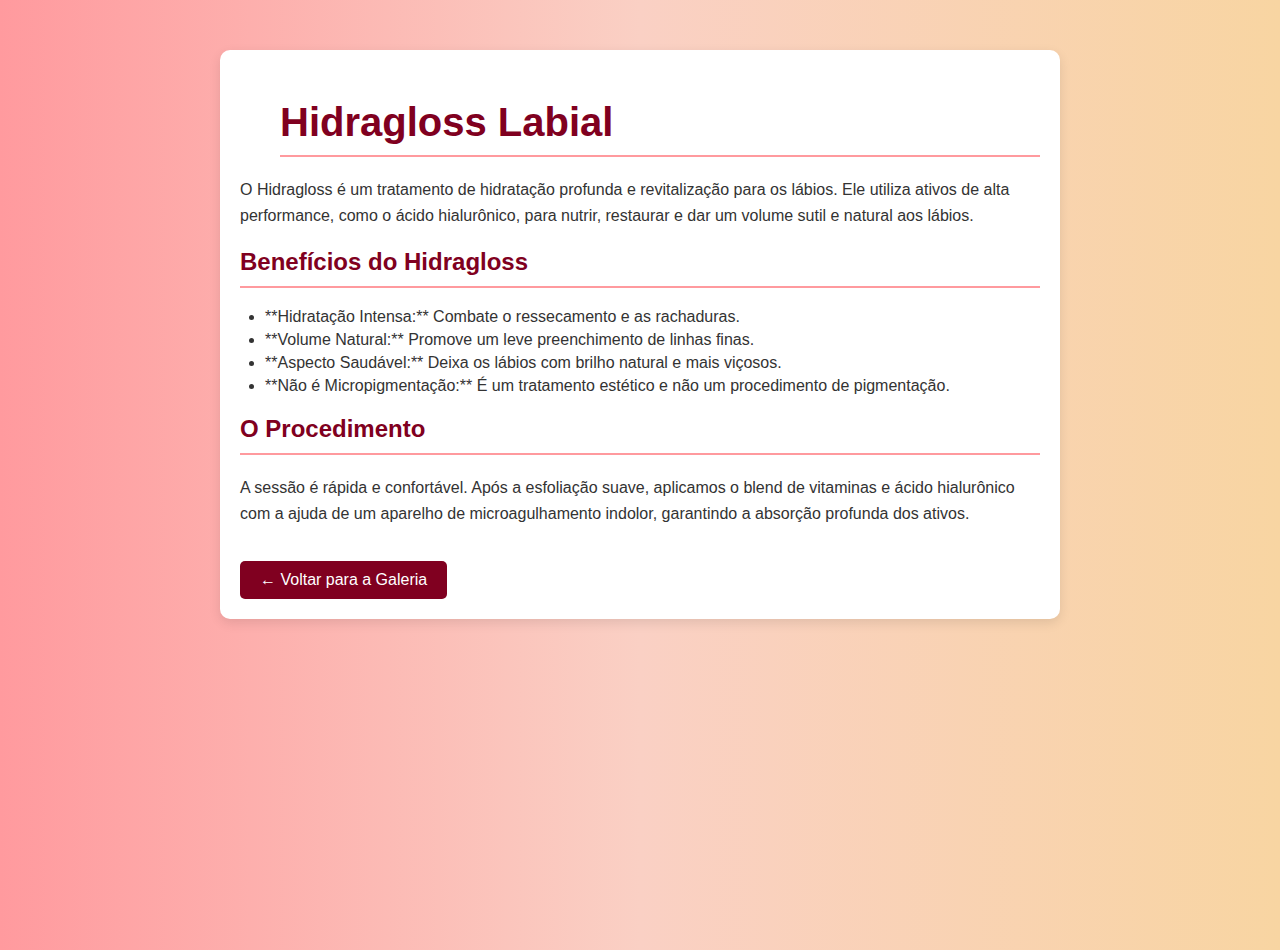
<file: Hidragloss.html>
<!DOCTYPE html>
<html lang="pt-br">
<head>
    <meta charset="UTF-8">
    <meta name="viewport" content="width=device-width, initial-scale=1.0">
    <link rel="stylesheet" href="Daiane.css"> 
    <title>Hidragloss - Studio Dai Raupp</title>
</head>
<body> 
    
    <div class="detalhe-procedimento">
        
        <h1>Hidragloss Labial</h1>

        <p>O Hidragloss é um tratamento de hidratação profunda e revitalização para os lábios. Ele utiliza ativos de alta performance, como o ácido hialurônico, para nutrir, restaurar e dar um volume sutil e natural aos lábios.</p>

        <h2>Benefícios do Hidragloss</h2>
        <ul>
            <li>**Hidratação Intensa:** Combate o ressecamento e as rachaduras.</li>
            <li>**Volume Natural:** Promove um leve preenchimento de linhas finas.</li>
            <li>**Aspecto Saudável:** Deixa os lábios com brilho natural e mais viçosos.</li>
            <li>**Não é Micropigmentação:** É um tratamento estético e não um procedimento de pigmentação.</li>
        </ul>

        <h2>O Procedimento</h2>
        <p>A sessão é rápida e confortável. Após a esfoliação suave, aplicamos o blend de vitaminas e ácido hialurônico com a ajuda de um aparelho de microagulhamento indolor, garantindo a absorção profunda dos ativos.</p>

        <a href="index.html" class="botao-voltar">← Voltar para a Galeria</a>

    </div>
</body>
</html>
</file>
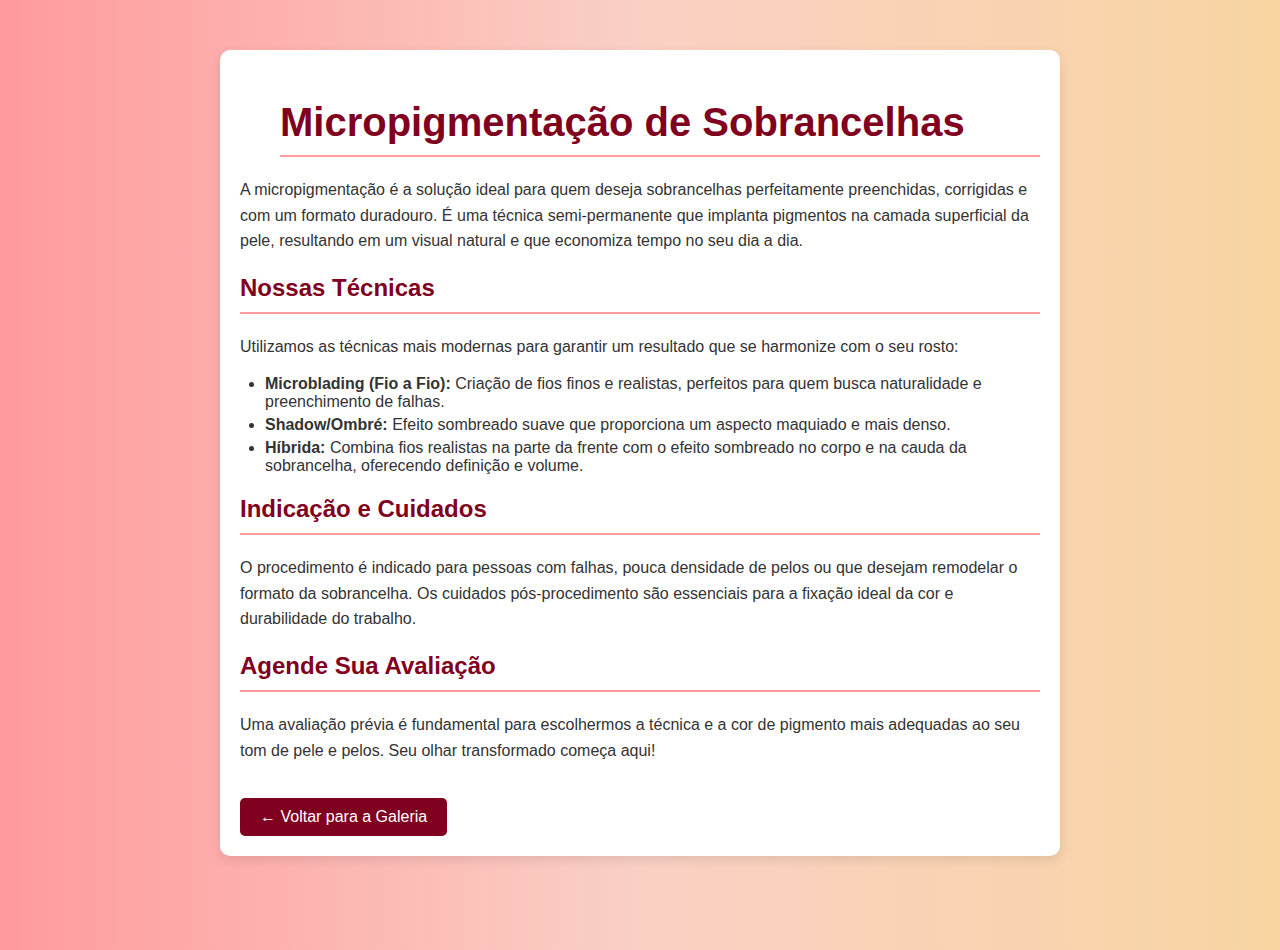
<file: Micropigmentacao.html>
<!DOCTYPE html>
<html lang="pt-br">
<head>
    <meta charset="UTF-8">
    <meta name="viewport" content="width=device-width, initial-scale=1.0">
    <link rel="stylesheet" href="Daiane.css"> 
    <title>Micropigmentação de Sobrancelhas - Studio Dai Raupp</title>
</head>
<body> 
    
    <div class="detalhe-procedimento">
        
        <h1>Micropigmentação de Sobrancelhas</h1>

        <p>A micropigmentação é a solução ideal para quem deseja sobrancelhas perfeitamente preenchidas, corrigidas e com um formato duradouro. É uma técnica semi-permanente que implanta pigmentos na camada superficial da pele, resultando em um visual natural e que economiza tempo no seu dia a dia.</p>

        <h2>Nossas Técnicas</h2>
        <p>Utilizamos as técnicas mais modernas para garantir um resultado que se harmonize com o seu rosto:</p>
        <ul>
            <li><strong>Microblading (Fio a Fio):</strong> Criação de fios finos e realistas, perfeitos para quem busca naturalidade e preenchimento de falhas.</li>
            <li><strong>Shadow/Ombré:</strong> Efeito sombreado suave que proporciona um aspecto maquiado e mais denso.</li>
            <li><strong>Híbrida:</strong> Combina fios realistas na parte da frente com o efeito sombreado no corpo e na cauda da sobrancelha, oferecendo definição e volume.</li>
        </ul>

        <h2>Indicação e Cuidados</h2>
        <p>O procedimento é indicado para pessoas com falhas, pouca densidade de pelos ou que desejam remodelar o formato da sobrancelha. Os cuidados pós-procedimento são essenciais para a fixação ideal da cor e durabilidade do trabalho.</p>

        <h2>Agende Sua Avaliação</h2>
        <p>Uma avaliação prévia é fundamental para escolhermos a técnica e a cor de pigmento mais adequadas ao seu tom de pele e pelos. Seu olhar transformado começa aqui!</p>

        <a href="index.html" class="botao-voltar">← Voltar para a Galeria</a>

    </div>
</body>
</html>
</file>
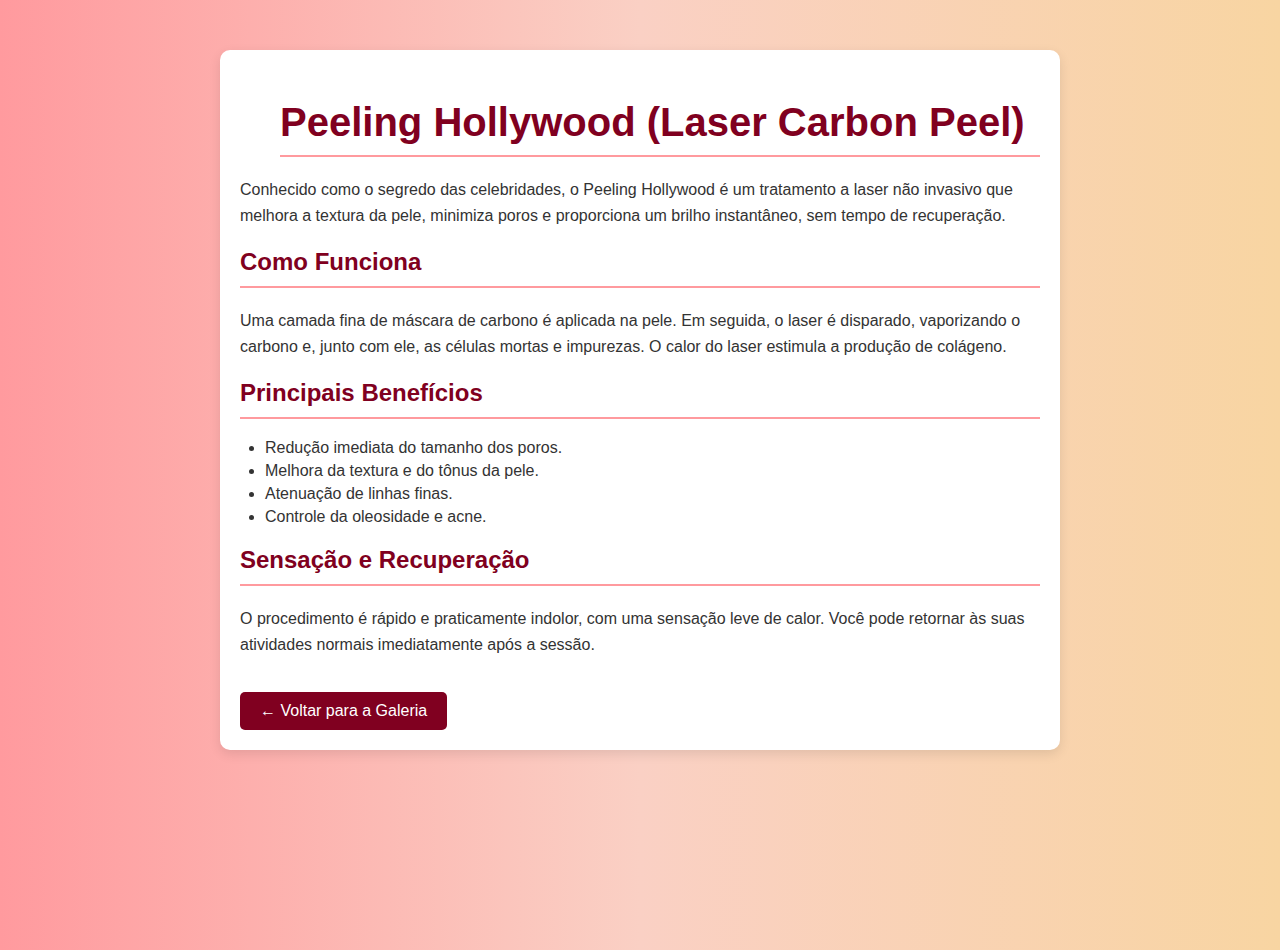
<file: Peeling.html>
<!DOCTYPE html>
<html lang="pt-br">
<head>
    <meta charset="UTF-8">
    <meta name="viewport" content="width=device-width, initial-scale=1.0">
    <link rel="stylesheet" href="Daiane.css"> 
    <title>Peeling Hollywood (Laser Carbon Peel) - Studio Dai Raupp</title>
</head>
<body> 
    
    <div class="detalhe-procedimento">
        
        <h1>Peeling Hollywood (Laser Carbon Peel)</h1>

        <p>Conhecido como o segredo das celebridades, o Peeling Hollywood é um tratamento a laser não invasivo que melhora a textura da pele, minimiza poros e proporciona um brilho instantâneo, sem tempo de recuperação.</p>

        <h2>Como Funciona</h2>
        <p>Uma camada fina de máscara de carbono é aplicada na pele. Em seguida, o laser é disparado, vaporizando o carbono e, junto com ele, as células mortas e impurezas. O calor do laser estimula a produção de colágeno.</p>

        <h2>Principais Benefícios</h2>
        <ul>
            <li>Redução imediata do tamanho dos poros.</li>
            <li>Melhora da textura e do tônus da pele.</li>
            <li>Atenuação de linhas finas.</li>
            <li>Controle da oleosidade e acne.</li>
        </ul>

        <h2>Sensação e Recuperação</h2>
        <p>O procedimento é rápido e praticamente indolor, com uma sensação leve de calor. Você pode retornar às suas atividades normais imediatamente após a sessão.</p>

        <a href="index.html" class="botao-voltar">← Voltar para a Galeria</a>

    </div>
</body>
</html>
</file>
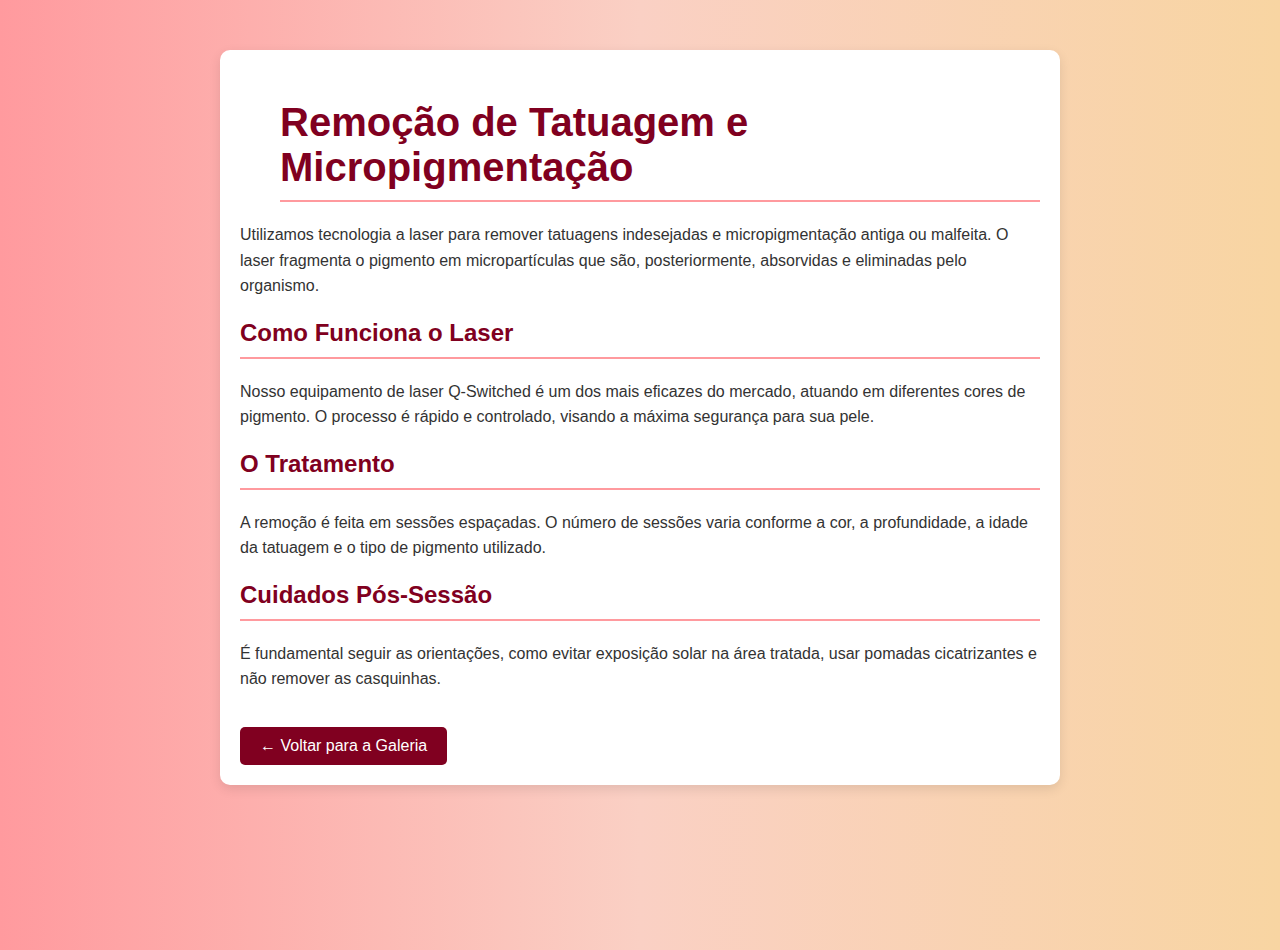
<file: Remocao.html>
<!DOCTYPE html>
<html lang="pt-br">
<head>
    <meta charset="UTF-8">
    <meta name="viewport" content="width=device-width, initial-scale=1.0">
    <link rel="stylesheet" href="Daiane.css"> 
    <title>Remoção de Tatuagem - Studio Dai Raupp</title>
</head>
<body> 
    
    <div class="detalhe-procedimento">
        
        <h1>Remoção de Tatuagem e Micropigmentação</h1>

        <p>Utilizamos tecnologia a laser para remover tatuagens indesejadas e micropigmentação antiga ou malfeita. O laser fragmenta o pigmento em micropartículas que são, posteriormente, absorvidas e eliminadas pelo organismo.</p>

        <h2>Como Funciona o Laser</h2>
        <p>Nosso equipamento de laser Q-Switched é um dos mais eficazes do mercado, atuando em diferentes cores de pigmento. O processo é rápido e controlado, visando a máxima segurança para sua pele.</p>

        <h2>O Tratamento</h2>
        <p>A remoção é feita em sessões espaçadas. O número de sessões varia conforme a cor, a profundidade, a idade da tatuagem e o tipo de pigmento utilizado.</p>

        <h2>Cuidados Pós-Sessão</h2>
        <p>É fundamental seguir as orientações, como evitar exposição solar na área tratada, usar pomadas cicatrizantes e não remover as casquinhas.</p>

        <a href="index.html" class="botao-voltar">← Voltar para a Galeria</a>

    </div>
</body>
</html>
</file>
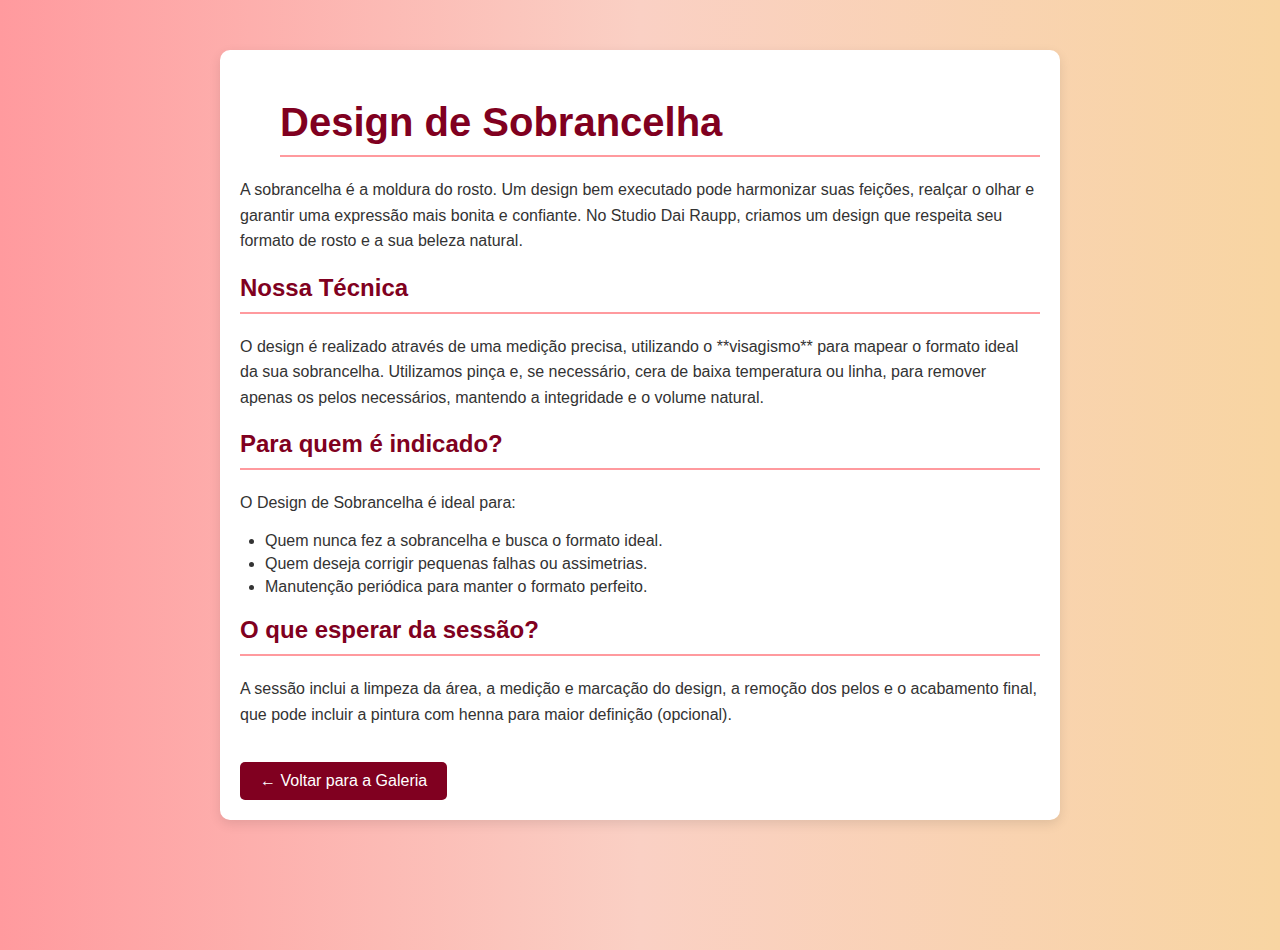
<file: Sobrancelha.html>
<!DOCTYPE html>
<html lang="pt-br">
<head>
    <meta charset="UTF-8">
    <meta name="viewport" content="width=device-width, initial-scale=1.0">
    <link rel="stylesheet" href="Daiane.css"> 
    <title>Design de Sobrancelha - Studio Dai Raupp</title>
</head>
<body> 
    
    <div class="detalhe-procedimento">
        
        <h1>Design de Sobrancelha</h1>

        <p>A sobrancelha é a moldura do rosto. Um design bem executado pode harmonizar suas feições, realçar o olhar e garantir uma expressão mais bonita e confiante. No Studio Dai Raupp, criamos um design que respeita seu formato de rosto e a sua beleza natural.</p>

        <h2>Nossa Técnica</h2>
        <p>O design é realizado através de uma medição precisa, utilizando o **visagismo** para mapear o formato ideal da sua sobrancelha. Utilizamos pinça e, se necessário, cera de baixa temperatura ou linha, para remover apenas os pelos necessários, mantendo a integridade e o volume natural.</p>

        <h2>Para quem é indicado?</h2>
        <p>O Design de Sobrancelha é ideal para:</p>
        <ul>
            <li>Quem nunca fez a sobrancelha e busca o formato ideal.</li>
            <li>Quem deseja corrigir pequenas falhas ou assimetrias.</li>
            <li>Manutenção periódica para manter o formato perfeito.</li>
        </ul>

        <h2>O que esperar da sessão?</h2>
        <p>A sessão inclui a limpeza da área, a medição e marcação do design, a remoção dos pelos e o acabamento final, que pode incluir a pintura com henna para maior definição (opcional).</p>

        <a href="index.html" class="botao-voltar">← Voltar para a Galeria</a>

    </div>
</body>
</html>
</file>
<file: Daiane.css>
/* ==================================== */
/* 1. Estilos Gerais e Corpo da Página */
/* ==================================== */

body {
    font-family: Arial, sans-serif;
    color: #333;
    margin: 0;
    padding: 0;
    position: relative; 
    
    /* FUNDO GRADIENTE CORRIGIDO */
    background-image: linear-gradient(to right, #ff9a9e, #fad0c4, #f8d5a2); 
    /* Garante que o body ocupa 100% da altura da janela */
    min-height: 100vh; 
}

h1 {
    color: #800020; /* Tom de bordô ou vinho */
    text-align: left;
    /* Reduzida a margem superior para economizar espaço */
    margin: 20px 0 15px 40px; 
    font-size: 2.5em;
    padding: 10px 0;
    border-bottom: 3px solid #ff9a9e; 
    
    /* Animação do H1 */
    animation: mover-h1 1.5s ease-out forwards;
}

@keyframes mover-h1 {
    from {
        opacity: 0;
        transform: translateX(-100px);
    }
    to {
        opacity: 1;
        transform: translateX(0);
    }
}

/* ==================================== */
/* 2. Estilos da Galeria Principal (5 ITENS EM LINHA) */
/* ==================================== */

.conteudo-principal {
    display: flex;
    flex-direction: column; 
    align-items: center; /* Centraliza a galeria horizontalmente */
    padding: 0 40px;
}

.galeria-imagens {
    width: fit-content; 
    margin-bottom: 30px; /* Reduzida a margem inferior */
}

.linha-imagens {
    display: flex; 
    flex-direction: row; 
    gap: 20px; /* Reduzido o espaçamento entre as imagens */
    flex-wrap: nowrap; 
    width: fit-content;
}

.link-procedimento {
    text-decoration: none;
    color: inherit;
    display: block; 
}

.procedimento {
    text-align: center;
    transition: transform 0.3s, box-shadow 0.3s, filter 0.5s;
    /* Reduzida a largura do container */
    width: 180px; 
}

.minha-imagem {
    /* REDUÇÃO CHAVE: De 250px para 180px */
    width: 180px; 
    height: 180px; 
    object-fit: cover; 
    border-radius: 10px;
    box-shadow: 0 4px 8px rgba(0, 0, 0, 0.2);
    filter: grayscale(0%); 
    transition: transform 0.3s, box-shadow 0.3s, filter 0.5s;
}

.procedimento p {
    margin-top: 8px; /* Ajuste fino */
    font-weight: bold;
    font-size: 1.1em; /* Levemente reduzido o texto */
    color: #444;
}

/* Efeito Hover */
.procedimento:hover {
    transform: translateY(-5px); 
    box-shadow: 0 8px 16px rgba(0, 0, 0, 0.3);
}

.procedimento:hover .minha-imagem {
    filter: grayscale(100%); 
    box-shadow: 0 10px 20px rgba(0, 0, 0, 0.4);
}


/* ==================================== */
/* 3. Estilos da Imagem de Perfil e Caixa de Texto Abaixo (FLEXBOX) */
/* ==================================== */

.secao-apresentacao {
    clear: both; 
    max-width: 1200px; 
    width: 100%;
    margin-top: 30px; /* Reduzida a margem superior */
    padding: 0 40px; 
    display: flex; /* ATIVA O ALINHAMENTO LADO A LADO */
    align-items: flex-start; 
    justify-content: center; 
}


/* ESTILO DA IMAGEM ALINHADA À ESQUERDA */
.imagem-perfil-esquerda {
    /* Reduzida a largura da imagem de perfil */
    width: 250px; 
    height: auto;
    border-radius: 10px;
    box-shadow: 0 6px 15px rgba(0, 0, 0, 0.3);
}

/* ESTILO PARA A CAIXA DE TEXTO */
.box-texto-abaixo {
    position: static; 
    flex-grow: 1; 
    max-width: 700px; 
    padding: 20px; /* Levemente reduzido o padding */
    background-color: #800020; 
    color: white;
    border-radius: 10px;
    box-shadow: 0 4px 15px rgba(0, 0, 0, 0.4);
    margin-left: 30px; /* Levemente reduzido o margin */
}


.box-texto-abaixo h2 {
    color: #ff9a9e; 
    border-bottom: 2px solid white;
    padding-bottom: 8px;
    margin-top: 0;
    font-size: 1.3em; /* Levemente reduzido o H2 */
}

.box-texto-abaixo p {
    line-height: 1.5;
    margin-bottom: 0;
    font-size: 0.95em; /* Levemente reduzido o texto do parágrafo */
}

/* ESCONDE A CAIXA FIXA ANTIGA (Garantia) */
.box-texto {
    display: none; 
}

/* REMOVE A ANIMAÇÃO DE FADE-IN ANTIGA */
@keyframes fade-in {
    to {
        opacity: 1;
    }
}


/* ==================================== */
/* 4. Estilos das Páginas de Detalhe (remocao.html, hidragloss.html, etc.) */
/* ==================================== */

.detalhe-procedimento { 
    max-width: 800px; 
    margin: 50px auto; 
    padding: 20px; 
    background-color: white; 
    border-radius: 10px; 
    box-shadow: 0 4px 12px rgba(0, 0, 0, 0.1); 
}

.detalhe-procedimento h1, .detalhe-procedimento h2 { 
    color: #800020; 
    border-bottom: 2px solid #ff9a9e; 
    padding-bottom: 10px; 
    margin-bottom: 20px; 
}

.detalhe-procedimento p { 
    line-height: 1.6; 
    color: #333; 
    margin-bottom: 15px; 
}

.detalhe-procedimento ul { 
    margin-bottom: 20px; 
    padding-left: 25px;
    list-style: disc;
}

.detalhe-procedimento ul li {
    margin-bottom: 5px;
}

.botao-voltar { 
    display: inline-block; 
    margin-top: 20px; 
    padding: 10px 20px; 
    background-color: #800020; 
    color: white; 
    text-decoration: none; 
    border-radius: 5px; 
    transition: background-color 0.3s; 
}

.botao-voltar:hover { 
    background-color: #a00030; 
}


/* ==================================== */
/* 5. MEDIA QUERIES (RESPONSIVIDADE PARA MOBILE) */
/* ==================================== */

/* O estilo abaixo será aplicado apenas em telas com largura máxima de 768px (smartphones e tablets pequenos) */
@media (max-width: 768px) {
    
    /* 1. Ajustes Gerais */
    h1 {
        /* Centraliza o título no mobile e reduz as margens */
        text-align: center;
        margin: 20px auto 10px auto;
        font-size: 2em;
        width: 90%; 
        border-bottom: 2px solid #ff9a9e; 
    }
    
    .conteudo-principal {
        padding: 0 10px; /* Reduz o padding lateral */
    }

    /* 2. Galeria de Procedimentos (Alinhamento Vertical) */
    .galeria-imagens {
        margin-bottom: 30px;
        width: 100%;
        display: flex;
        justify-content: center;
    }

    .linha-imagens {
        /* Permite que as imagens quebrem para a linha de baixo */
        flex-wrap: wrap; 
        /* Centraliza os itens quebrados */
        justify-content: center; 
        gap: 15px; /* Reduz um pouco mais o espaço */
        width: 100%;
    }

    .procedimento {
        /* Reduz o tamanho final da imagem no mobile para 130px */
        width: 130px; 
    }

    .minha-imagem {
        /* REDUÇÃO CHAVE para mobile */
        width: 130px;
        height: 130px;
    }

    .procedimento p {
        font-size: 0.9em; /* Reduz o tamanho do nome do procedimento */
    }


    /* 3. Seção de Apresentação (Perfil e Texto) */
    .secao-apresentacao {
        /* Muda o alinhamento para empilhar os itens: Imagem em cima, Texto embaixo */
        flex-direction: column; 
        align-items: center; 
        padding: 0 10px;
        margin-top: 20px;
        max-width: 100%;
    }

    .imagem-perfil-esquerda {
        /* Reduz mais a imagem no mobile */
        width: 200px; 
        margin-bottom: 20px; /* Adiciona espaço abaixo da imagem */
    }

    .box-texto-abaixo {
        /* Ocupa a largura total da tela no mobile */
        width: 100%; 
        max-width: 95%; 
        margin-left: 0; /* Remove a margem esquerda que usávamos no desktop */
        padding: 15px;
        text-align: center;
    }
    
    .box-texto-abaixo h2 {
        font-size: 1.2em;
        text-align: center;
    }

    .box-texto-abaixo p {
        font-size: 0.9em;
        text-align: justify;
    }
}
</file>
